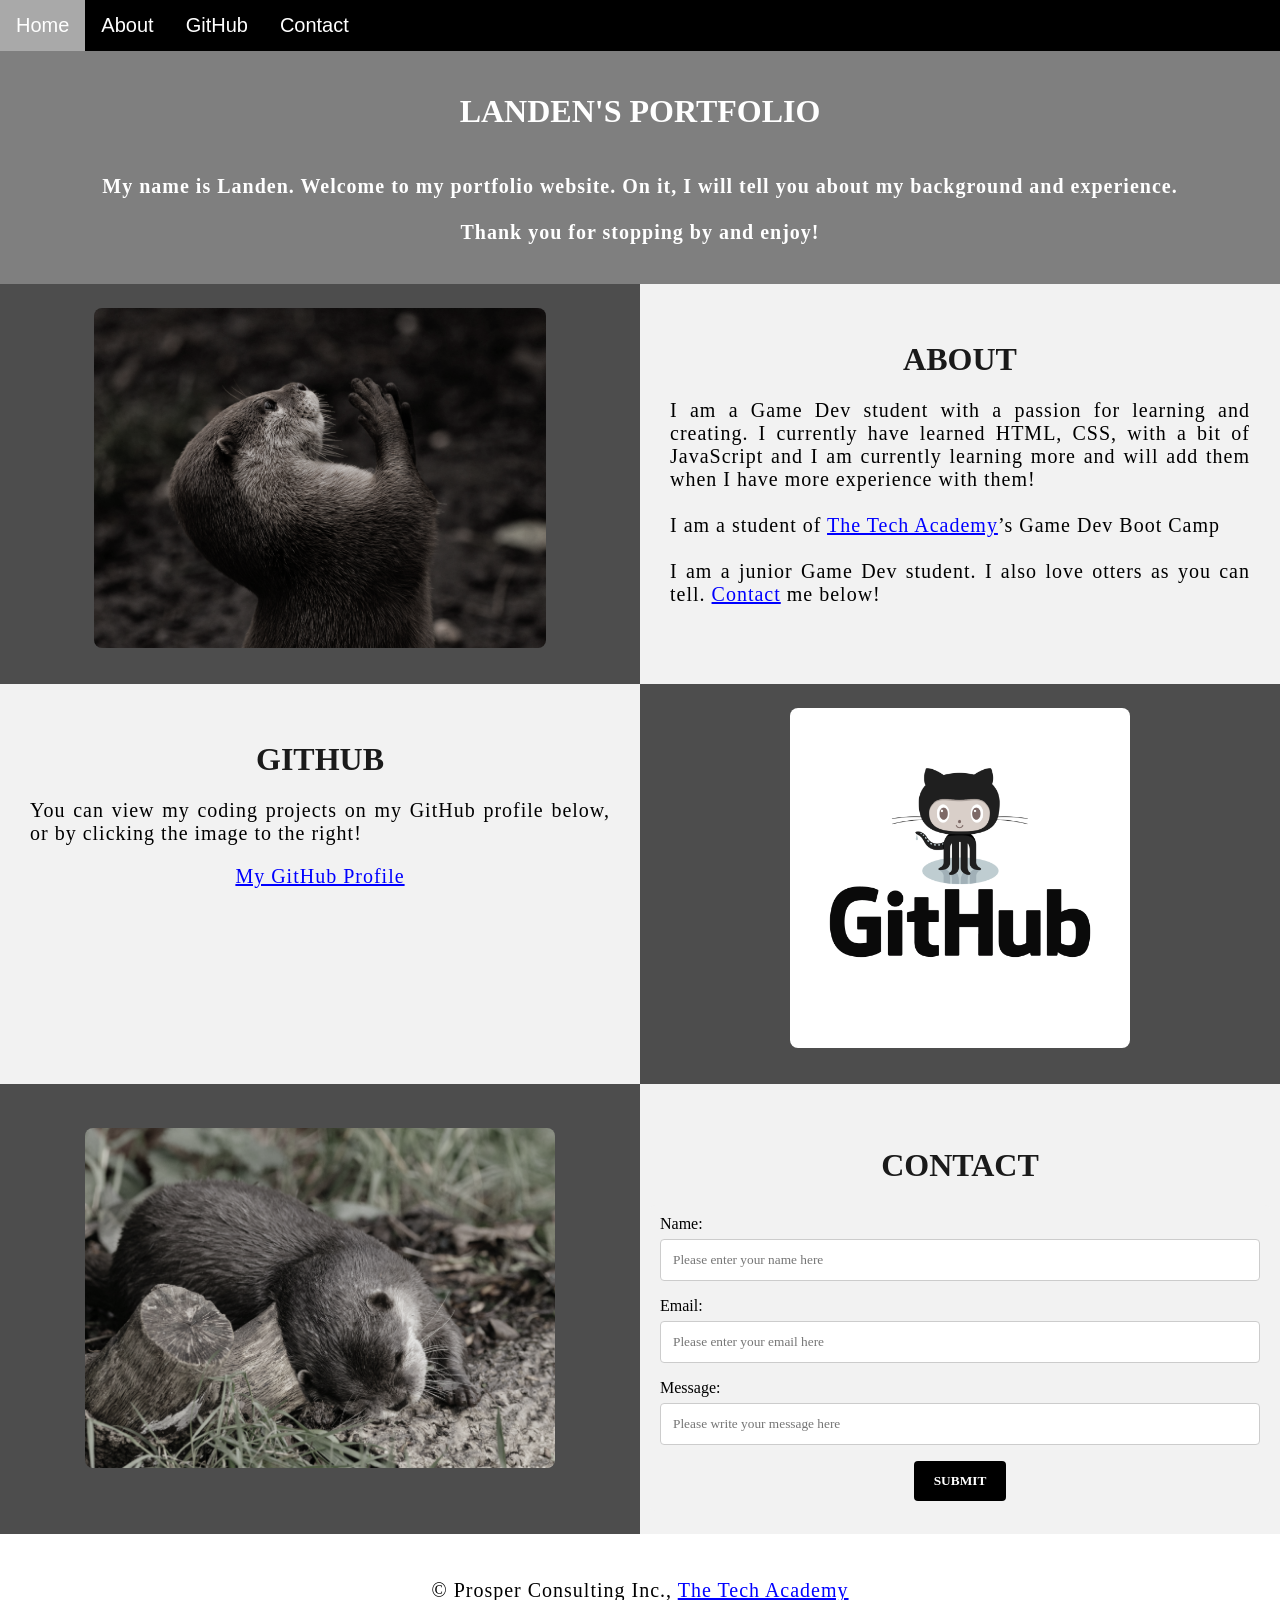
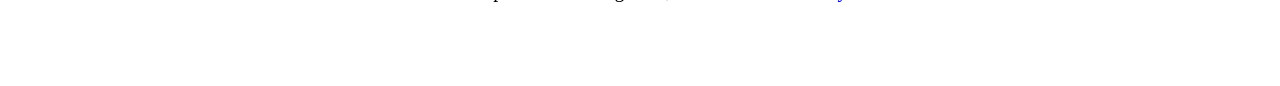
<file: index.html>
<!DOCTYPE html>
<html>
    <!--Head-->
    <head>
        <meta charset="UTF-8">
        <meta name="viewport" content="width=device-width" />
        <title>Landen</title>
        <link rel="stylesheet" type="text/css" href="stylesheet/portfolio.css">
    </head>

    <!--Body-->
    <body class="Background">
        
        <!--Navbar-->
        <div class="Navbar">
            <a class="active" href="#Home">Home</a>
            <a href="#About">About</a>
            <a href="#GitHub">GitHub</a>
            <a href="#Contact">Contact</a>
        </div>

        <!--Breaks inserted to add space between navbar and the first heading-->
        <br>
        <br>

        <!--Background video-->
        <div id="Home">
            <video autoplay muted loop id="Typing_Video">
                <source src="images/video/Typing.mp4" type="video/mp4">
                <!--Display message if video fails to run-->
                Your browser does not support HTML5 video.
            </video>
        </div>

        <!--Video text-->
        <div class="Video_Text">
            <h1 class="white-text">Landen's Portfolio</h1>
            <strong>
                <p class="center white-text">
                    <br> My name is Landen. Welcome to my portfolio website. On it, I will tell you about my background and experience.
                    <br>
                    <br> Thank you for stopping by and enjoy! 
                </p>
            </strong>
        </div>

        <!--About section-->
        <div class="Row" id="About">
            <!--Left column-->
            <div class="Column_2">
                <img src="images/otter1.jpg" alt="Otter with It's hands up">
            </div>
            <!--Right column-->
            <div class="Column_1">
                <h1>About</h1>
                <p>
                    I am a Game Dev student with a passion for learning and creating. I currently have learned HTML, CSS, with a bit of JavaScript and I am currently learning more and will add them when I have more experience with them!
                    <br>
                    <br>I am a student of <a href="https://www.learncodinganywhere.com" target="_blank">The Tech Academy</a>’s Game Dev Boot Camp
                    <br>
                    <br>I am a junior Game Dev student. I also love otters as you can tell. <a href="#Contact">Contact</a> me below!
                </p>
            </div>
        </div>

        <!--GitHub section-->
        <div class="Row" id="GitHub">
            <!--Left column-->
            <div class="Column_1">
                <h1>GitHub</h1>
                <p>
                    You can view my coding projects on my GitHub profile below, or by clicking the image to the right!
                    <br>
                    <p class="center"><a href="https://github.com/patchstack32" target="_blank">My GitHub Profile</a></p>
                </p>
            </div>
            <!--Right column-->
            <div class="Column_2">
                <a href="https://github.com/patchstack32" target="_blank"><img src="images/GitHub.png" alt="GitHub Logo"></a>
            </div>
        </div>

        <!--Contact section-->
        <div class="Row" id="Contact">
            <!--Contact image, left column-->
            <div class="Column_2 Column_tall">
                <img src="images/otter3.jpg" alt="Contact_Image">
            </div>
            <!--Contact form, right column-->
            <div class="Column_1 Column_tall">
                <h1>Contact</h1>
                <!--This specifies where and how to send the form data-->
                <form action="https://formspree.io/f/xanrgeqj" method="POST"> 
                    <label>Name:</label>
                        <input type="text" placeholder="Please enter your name here">
                    <label>Email:</label>
                        <input type="text" id="Email" name="Email" placeholder="Please enter your email here">
                    <label>Message:</label>
                        <input type="text" id="Message" name="Message" placeholder="Please write your message here">
                        <input type="submit" value="SUBMIT">
                </form>
            </div>
        </div>

        <!--Footer section-->
        <footer>
            <p>
                <p class="center">&copy Prosper Consulting Inc., <a href="https://www.learncodinganywhere.com/" target="_blank">The Tech Academy</a></p>
                <br>
            </p>
        </footer>
    </body>
</html>
</file>
<file: stylesheet/portfolio.css>
/***** GENERAL STYLING *****/
/* Body */
body {
    margin: 0%  /* This ensures our site displays all the way to the edge of the browser screen */
}

/* Heading 1 elements */
h1 {
    text-transform: uppercase; /* Capitalizing all h1 headings */
    font-family: "Trebuchet MS", Optima; /* Sets the font family of all h1 headings */
    text-align: center; /* Centering all h1 elements */
    margin-top: 3%; /* Adds a small margin above h1 elements */
    color: #1a1a1a; 
}

/* Heading 1 element hover effect */
h1:hover {
    filter: grayscale(5%); /* Adds a slightly gray filter to the h1 headings when hovered over */
    transform: scale(1.1); /* When the h1 elements are hovered over they increase in size by 1.1 */
    transition: transform 1s; /* This causes the transformation to last 1 second */
}

/* Styling for portfolio title text */
.white-text {
    color: #fff; /* This is used to change the color of the portfolio title text */
}

/* Paragraph elements */
p {
    font-family: Perpetua, Rockwell Extra Bold;
    text-align: justify; /* Justify text within paragraph elements */
    letter-spacing: 1px; /* This expands the text slightly */
    font-size: 20px;
    padding-left: 20px; /* Adds padding to the left of the paragraph element */
    padding-right: 20px; /* Adds padding to the right of the paragraph element */
}

/* Paragraph element hover effect */
p:hover {
    transition: transform 1s; /* This makes the transform effect last 1 second */
	transform: scale(1.01); /* This makes the paragraphs increase slightly in size when hovered over */
}

/* Center class - this applies to all elements with the class "center" */
.center {
    text-align: center; /* This center aligns the text */
}

/* Center class hover effect - This only affects the quote, github link, and footer */
.center:hover {
    transition: transform 2s; /* This makes the transform effect last 2 seconds */
    transform: scale(1.1); /* This makes the elements with class "center" increase in size by 1.1 when hovered over */
}

/* Anchor elements */
a {
    color: blue; /* This ensures all links are blue */
}

/* Quotation elements */
q {
    font-style: italic; /* This makes the quote italicized */
}

/* Image elements */
img {
    filter: grayscale(75%); /* This rids our pictures of 75% of their color */
    border-radius: 8px; /* Gives all images slightly rounded corners */
    max-width: 100%; /* Ensures all images stay within the width of their container */
    height: 340px; /* Sets the height of all images */
    display: block; /* By specifying block display we can ensure our images are able to be centered */
    margin-left: auto; /* In combination with "margin-right: auto" this centers all images */
    margin-right: auto;
}

/* Image element hover effects */
img:hover {
	filter: grayscale(5%);  /* Brings back most of the image's color when hovered over */
    transition: transform 1s; /* Transition lasts 1 second */
	transform: scale(1.1); /* Image is increased slightly when hovered over */
}

/* The @media rule is used in media queries to apply different styles for different media/types of devices */
/* On screens 576px and smaller the images will be 100px tall and centered vertically in the column */
@media screen and (max-width: 576px) {
    img {
        height: 100px;
        margin-top: 150px;
    }
}

/* Styling for footer element */
footer {
    padding: 2%; /* This gives the footer padding that is equal to 2% of the width of the element's area */
    background-color: white;
}
/***** END OF GENERAL STYLING *****/

/***** NAVBAR STYLING *****/
.Navbar {
    overflow: hidden; /* This ensures that any content that overflows beyond the boundary of our nav bar is not displayed */
    background-color: black; /* This colors the navbar black */
    position: fixed; /* This keeps the navbar at the top of the screen as we scroll */
    top: 0; /* This ensures no space is displayed above the navbar */
    width: 100%; /* This makes the navbar span the entire width of the page */
    z-index: 1; /* This ensures other elements don't display over the navbar */
    -webkit-animation: moveNav 5s; /* This applies the moveNav animation below for Safari 4.0 - 8.0 */
    animation: moveNav 5s; /* This applies the moveNav animation for all other browsers */
}

/* moveNav animation effect for moving the nav bar in from the left of the screen */
@keyframes moveNav {
    from {left: -100vw;} /* The navbar is starting off screen to the left */
    to {left: 0vw;} /* This moves the navbar into place on the screen */
}

/* Navbar links */
.Navbar a {
    float: left; /* This specifies that the text floats on the left on the navbar */
    display: block; /* This ensures that other text will be displayed on the same line or row, instead of a new line */
    color: white; /* This is the font color for text on our navbar */
    padding: 14px 16px; /* This adds padding around our text */
    text-decoration: none; /* This gets rid of the underlines under the text on our navbar */
    font-family: Avant Garde, Helvetica; /* This specifies the font family for text on our navbar */
    font-size: 20px; /* This specifies the font size for text on our navbar */
    text-align: center; /* This centers the text within its container */
    position: relative; /* This sets the text relative to its normal positioning, allowing us to use the animation below */
    -webkit-animation: moveNavText 5.75s; /* Animation for Safari 4.0 - 8.0 */
    animation: moveNavText 5.75s; /* Applies the moveNavText animation for 5.75s */ 
}

/* moveNavText animation effect for moving the navbar text from above the view to the navbar */
@keyframes moveNavText {
    from {top: -100vw;} /* This sets the navbar text 100% above the viewport */
    to {top: 0vw;} /* This lowers the navbar text onto the navbar */
}

/* Screens 576px and smaller will display navbar links equally distributed */
@media screen and (max-width: 576px) {
    .Navbar a{
        width: 25%; /* This makes each link take up 1/4 of the navbar */
        font-size: 12px;
    }
}

/* Navbar hover effects */
.Navbar a:hover {
    background-color: #f4f4f4; /* Defines the background color that will display when you hover over the link */
    color: black; /* This defines the font color that will display when navbar a elements are hovered over */
    font-weight: bold; /* This makes the text on the navbar bold when hovered over */
}

/* Navbar home button */
.Navbar a.active { /* This targets the a element on the navbar with the "active" class */
    background-color: darkgray;
}
/***** END OF NAVBAR STYLING *****/

/***** VIDEO STYLING *****/
/* Formatting for background video */
#Typing_Video {
    position: fixed; /* This fixes the video to the page */
    right: 0; /* This ensures there is no space between the edge of the video and the edge of the page */
    bottom: 0; /* This ensures no space between the bottom of the video and the bottom of the page */
    min-width: 100%; /* This ensures the video is displayed across the full width of the page */
    z-index: -1; /* This places the video behind the other elements on the page */
}

/* Screens that are 576px and smaller will not display the background video */
@media screen and (max-width: 576px) {
    #Typing_Video {
        display: none;
    }
}

/* Texts over the video */
.Video_Text {
    background: rgba(0, 0, 0, 0.5); /* This provides a semi-transparent background for the text to sit over */
    color: white; /* Makes the font color white */
    width: 100%; /* Ensures the video-text container fills the width of the video */
    padding: 20px; /* This adds padding around the video-text container so that the background goes slightly beyond the text */
    position: relative; /* This sets the text relative to its normal positioning, allowing us to use the animation below */
    -webkit-animation: moveVideoText 5.75s;
    animation: moveVideoText 5.75s;
}

/* This animation effect causes the overlay video text to move up from the bottom of the page upon page load */
@keyframes moveVideoText {
    from {top: -100vw;} /* This sets the position of the video text to above the viewport */
    to {top: 0vw;} /* This moves the video text to the normal positioning on the viewport */
}
/***** END OF VIDEO STYLING *****/

/***** TABLE STYLING -  this section covers the styling of the columns and rows within the table *****/
* { /* The asterisk is a universal selector that applies this effect to all elements on the page */
    box-sizing: border-box; /* This creates a box with a border within which we will place most of our text */
} 

.Column_1 {
    float: left;
    width: 50%; /* This ensures the column takes up half of the page width */
    padding: 10px;
    padding-top: 3%; /* This ensures there is space between the top of the column and our headings */
    height: 400px; /* This sets the height of the column to 400px -  this may need to be adjusted depending on the text you enter */
    background-color: #f2f2f2; /* Sets the background color of the columns with class Column_1 */
}

/* Screens 576px and smaller will display a scroll bar if the text overflows the column height */
@media screen and (max-width: 576px) {
    .Column_1 {
        overflow: auto;
    }
}

.Column_2 {
    float: left;
    width: 50%;
    padding: 10px;
    padding-top: 1.9%;
    height: 400px;
    background-color: #4d4d4d;
}

/* This class is applied to the columns in the final row, overriding the height and padding to provide more room for the contact form  while keeping the rest of the formatting from Column_1 or Column_2 */
.Column_tall {
    padding-top: 3.5%;
    height: 450px;
}

/* This inserts something after the content of selected elements (in this case the elements with class "Row") */
.Row:after {
	content: ""; /* By leaving this blank, we are allowing the footer (covered lower down) to be displayed - removing it makes the footer overwrite a column */
	display: table; /* The display property specifies the type of display behavior; the table value tells the browser to treat the element as a table */
	clear: both; /* This clears any other elements from floating on the left or the right of an element */
}
/***** END OF TABLE STYLING *****/

/***** CONTACT FORM STYLING *****/
/* input[type=text] targets all text input sections of the contact form */
input[type=text] {
    width: 100%; /* Each input box covers the full width of the container */
    padding: 12px; /* Adds padding within the text box */
    border: 1px solid #ccc; /* Setting a solid border and its color */
    border-radius: 4px; /* Slightly rounds the corners of the text box border */
    box-sizing: border-box; /* This creates a box with a border around the contact form input boxes */
    margin-top: 6px; /* Adds a margin to the top of the text box */
    margin-bottom: 16px; /* Adds a margin to the bottom of the text box */
    resize: vertical; /* This allows the user to resize the text boxes vertically */
    font-family: Perpetua, Rockwell Extra Bold;
}

/* Hover effects for input boxes */
input[type=text]:hover {
    box-shadow: 0 0 5px #00004d inset; /* This creates a blue shadow in the text box when hovered over by the user */
}

/* Submit button */
input[type=submit] {
    background-color: black; /* Sets the background color of the submit button to black */
    color: white; /* Sets the font color of the Submit button to white */
    font-weight: bold; /* Makes the font of the submit button bold */
    padding: 12px 20px; /* Adds padding to the submit button */
    border: none; /* Removes the border from the submit button */
    border-radius: 4px; /* Gives the submit button the same rounded corners as the text boxes */
    cursor: pointer; /* Changes the cursor to pointer when over the submit button */
    display: block; /* Allows the submit button to be centered */
    margin-left: auto; /* In combination with "margin-right: auto" this will center the submit button */
    margin-right: auto;
    font-family: Perpetua, Rockwell Extra Bold;
}

/* Hover effect for submit button */
input[type=submit]:hover {
    background-color: white; /* Turns the background of the submit button white when the user hovers over it */
    color: black; /* Turns the font black when hovered over */
    transform: scale(1.5); /* Makes the button increase 1.5 times in size */
    transition: transform 1.5s; /* Makes the transform effect last 1.5 seconds */
}

/* Form element */
form {
    border-radius: 5px; /* Rounds the corners of the contact form */
    background-color: #f2f2f2; 
    padding: 10px; /* Adds padding to the contact form */
    font-family: "Trebuchet MS", Optima;
}
/***** END OF CONTACT FORM STYLING *****/
</file>
